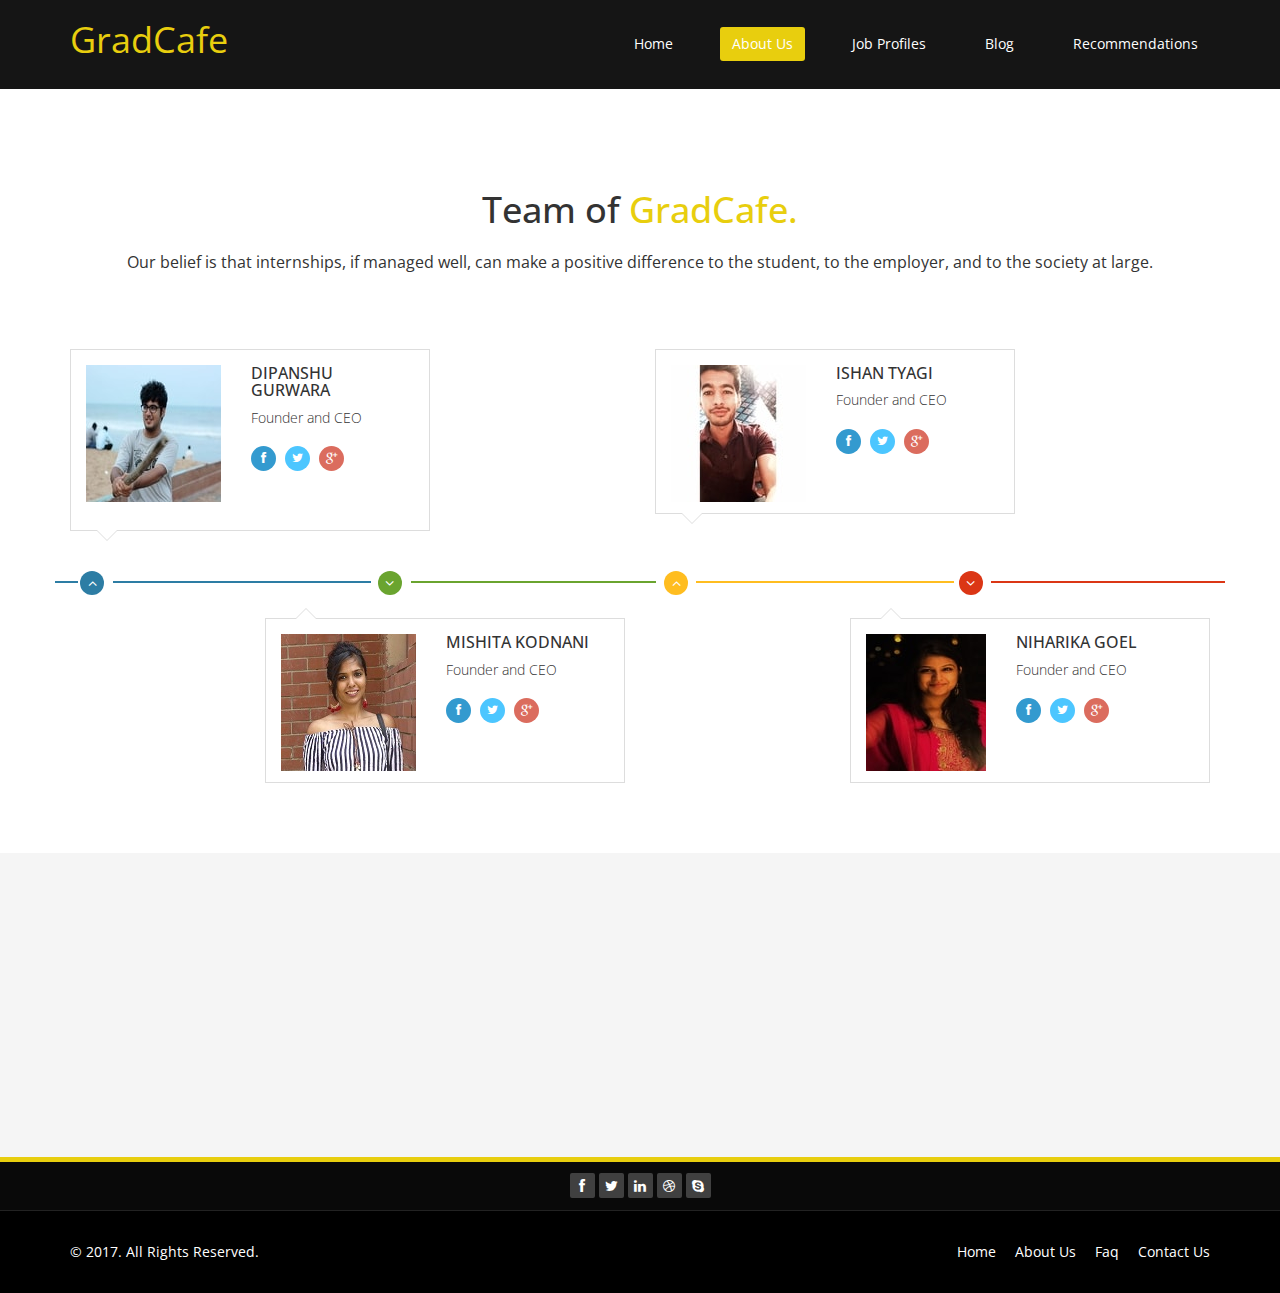
<file: about-us.html>
<!DOCTYPE html>
<html lang="en">
  <head>
    <meta charset="utf-8">
    <meta http-equiv="X-UA-Compatible" content="IE=edge">
    <meta name="viewport" content="width=device-width, initial-scale=1">
    <title>GradCafe -India's Best Intership Portal</title>

    <!-- Bootstrap -->
    <link href="css/bootstrap.min.css" rel="stylesheet">
	  <link rel="stylesheet" href="css/font-awesome.min.css">
	  <link href="css/animate.min.css" rel="stylesheet">
    <link href="css/prettyPhoto.css" rel="stylesheet">
	  <link href="css/main.css" rel="stylesheet">
	  <link href="css/responsive.css" rel="stylesheet">


  </head>
  <body class="homepage">
	<header id="header">
        <nav class="navbar navbar-fixed-top">
            <div class="container">
                <div class="navbar-header">
                    <button type="button" class="navbar-toggle" data-toggle="collapse" data-target=".navbar-collapse">
                        <span class="sr-only">Toggle navigation</span>
                    </button>
                    <a class="navbar-brand" href="index.html">GradCafe</a>
                </div>

                <div class="collapse navbar-collapse navbar-right">
                    <ul class="nav navbar-nav">
                        <li><a href="index.html">Home</a></li>
                        <li class="active"><a href="about-us.html">About Us</a></li>
                        <li><a href="portfolio.php">Job Profiles</a></li>
                        <li><a href="blog.html">Blog</a></li>
                        <li><a href="recommendations.html">Recommendations</a></li>
                    </ul>
                </div>
            </div><!--/.container-->
        </nav><!--/nav-->

    </header><!--/header-->

	<section id="about-us">
        <div class="container">
			<div class="skill-wrap clearfix">

				<div class="row">


				</div>
            </div>

			<!-- our-team -->
			<div class="team">
				<div class="center wow fadeInDown">
					<h2>Team of <span>GradCafe.</span></h2>
					<p class="lead">Our belief is that internships, if managed well, can make a positive difference to the student, to the employer, and to the society at large. </p>
				</div>

				<div class="row clearfix">
					<div class="col-md-4 col-sm-6">
						<div class="single-profile-top wow fadeInDown" data-wow-duration="1000ms" data-wow-delay="300ms">
							<div class="media">
								<div class="pull-left">
									<a href="#"><img class="media-object" src="images/person1.jpg" alt=""></a>
								</div>
								<div class="media-body">
									<h4>Dipanshu Gurwara</h4>
									<h5>Founder and CEO</h5>
									<ul class="tag clearfix">
										</ul>

									<ul class="social_icons">
										<li><a href="https://www.facebook.com/search/top/?q=dipanshu%20gurwara"><i class="fa fa-facebook"></i></a></li>
										<li><a href="#"><i class="fa fa-twitter"></i></a></li>
										<li><a href="#"><i class="fa fa-google-plus"></i></a></li>
									</ul>
								</div>
							</div><!--/.media -->
							<p><font color="white">Hello This is Dipanshu</font></p>
						</div>
					</div><!--/.col-lg-4 -->


					<div class="col-md-4 col-sm-6 col-md-offset-2">
						<div class="single-profile-top wow fadeInDown" data-wow-duration="1000ms" data-wow-delay="300ms">
							<div class="media">
								<div class="pull-left">
									<a href="#"><img class="media-object" src="images/person2.jpg" alt=""></a>
								</div>
								<div class="media-body">
									<h4>Ishan Tyagi</h4>
									<h5>Founder and CEO</h5>
									<ul class="tag clearfix">
											</ul>
									<ul class="social_icons">
										<li><a href="https://www.facebook.com/profile.php?id=100000639849201"><i class="fa fa-facebook"></i></a></li>
										<li><a href="#"><i class="fa fa-twitter"></i></a></li>
										<li><a href="#"><i class="fa fa-google-plus"></i></a></li>
									</ul>
								</div>
							</div><!--/.media -->
							<p> <font color="white">Hello This is Ishan</font>
							</p>
						</div>
					</div><!--/.col-lg-4 -->
				</div> <!--/.row -->
				<div class="row team-bar">
					<div class="first-one-arrow hidden-xs">
						<hr>
					</div>
					<div class="first-arrow hidden-xs">
						<hr> <i class="fa fa-angle-up"></i>
					</div>
					<div class="second-arrow hidden-xs">
						<hr> <i class="fa fa-angle-down"></i>
					</div>
					<div class="third-arrow hidden-xs">
						<hr> <i class="fa fa-angle-up"></i>
					</div>
					<div class="fourth-arrow hidden-xs">
						<hr> <i class="fa fa-angle-down"></i>
					</div>
				</div> <!--skill_border-->

				<div class="row clearfix">
					<div class="col-md-4 col-sm-6 col-md-offset-2">
						<div class="single-profile-bottom wow fadeInUp" data-wow-duration="1000ms" data-wow-delay="600ms">
							<div class="media">
								<div class="pull-left">
									<a href="#"><img class="media-object" src="images/person3.jpg" alt=""></a>
								</div>

								<div class="media-body">
									<h4>Mishita Kodnani</h4>
									<h5>Founder and CEO</h5>
									<ul class="tag clearfix">

									</ul>
									<ul class="social_icons">
										<li><a href="https://www.facebook.com/mishitak"><i class="fa fa-facebook"></i></a></li>
										<li><a href="#"><i class="fa fa-twitter"></i></a></li>
										<li><a href="#"><i class="fa fa-google-plus"></i></a></li>
									</ul>
								</div>
							</div><!--/.media -->
							<p><font color="white">Hello This is Mishita</font></p>
						</div>
					</div>
					<div class="col-md-4 col-sm-6 col-md-offset-2">
						<div class="single-profile-bottom wow fadeInUp" data-wow-duration="1000ms" data-wow-delay="600ms">
							<div class="media">
								<div class="pull-left">
									<a href="#"><img class="media-object" src="images/person4.jpg" alt=""></a>
								</div>
								<div class="media-body">
									<h4>Niharika Goel</h4>
									<h5>Founder and CEO</h5>
									<ul class="tag clearfix">

									</ul>
									<ul class="social_icons">
										<li><a href="https://www.facebook.com/niharika.goel.756"><i class="fa fa-facebook"></i></a></li>
										<li><a href="#"><i class="fa fa-twitter"></i></a></li>
										<li><a href="#"><i class="fa fa-google-plus"></i></a></li>
									</ul>
								</div>
							</div><!--/.media -->
							<p><font color="white">Hello This is Niharika</font></p>
						</div>
					</div>
				</div>	<!--/.row-->
			</div><!--section-->
		</div><!--/.container-->
    </section><!--/about-us-->

    <section id="bottom">
        <div class="container wow fadeInDown" data-wow-duration="1000ms" data-wow-delay="600ms">
            <div class="row">
                <div class="col-md-3 col-sm-6">
                    <div class="widget">
                        <h3>Company</h3>
                        <ul>
                            <li><a href="about-us.html">About us</a></li>
                            <li><a href="about-us.html">Meet the team</a></li>
                            <li><a href="#">Copyright</a></li>
                        </ul>
                    </div>
                </div><!--/.col-md-3-->

                <div class="col-md-3 col-sm-6">
                    <div class="widget">
                        <h3>Support</h3>
                        <ul>
                            <li><a href="blog.html">Blog</a></li>
                            <li><a href="about-us.html">Contact us</a></li>
                        </ul>
                    </div>
                </div><!--/.col-md-3-->

                <div class="col-md-3 col-sm-6">
                    <div class="widget">
                        <h3>Profile</h3>
                        <ul>
                            <li><a href="portfolio.html">Digital Marketing</a></li>
                            <li><a href="portfolio.html">Mass Media</a></li>
                            <li><a href="portfolio.html">IT</a></li>


                        </ul>
                    </div>
                </div><!--/.col-md-3-->

                <div class="col-md-3 col-sm-6">
                    <div class="widget">
                        <h3>Our Clients</h3>
                        <ul>
                            <li><a href="www.google.com">Google</a></li>
                            <li><a href="www.microsoft.com">Microsoft</a></li>
                            <li><a href="www.apple.com">Apple</a></li>
                            <li><a href="www.ibm.com">IBM</a></li>
                        </ul>
                    </div>
                </div><!--/.col-md-3-->
            </div>
        </div>
    </section><!--/#bottom-->

	<div class="top-bar">
		<div class="container">
			<div class="row">
			    <div class="col-lg-12">
				   <div class="social">
						<ul class="social-share">
							<li><a href="#"><i class="fa fa-facebook"></i></a></li>
							<li><a href="#"><i class="fa fa-twitter"></i></a></li>
							<li><a href="#"><i class="fa fa-linkedin"></i></a></li>
							<li><a href="#"><i class="fa fa-dribbble"></i></a></li>
							<li><a href="#"><i class="fa fa-skype"></i></a></li>
						</ul>
				   </div>
                </div>
			</div>
		</div><!--/.container-->
	</div><!--/.top-bar-->

	<footer id="footer" class="midnight-blue">
        <div class="container">
            <div class="row">
                <div class="col-sm-6">
                    &copy; 2017<a target="_blank" href="http://bootstraptaste.com/" title=""></a>. All Rights Reserved.
                </div>
                
                <div class="col-sm-6">
                    <ul class="pull-right">
                        <li><a href="#">Home</a></li>
                        <li><a href="#">About Us</a></li>
                        <li><a href="#">Faq</a></li>
                        <li><a href="#">Contact Us</a></li>
                    </ul>
                </div>
            </div>
        </div>
    </footer><!--/#footer-->

    <!-- jQuery (necessary for Bootstrap's JavaScript plugins) -->
    <script src="js/jquery.js"></script>
    <script src="js/bootstrap.min.js"></script>
    <script src="js/jquery.prettyPhoto.js"></script>
    <script src="js/jquery.isotope.min.js"></script>
    <script src="js/wow.min.js"></script>
	<script src="js/main.js"></script>
  </body>
</html>
</file>
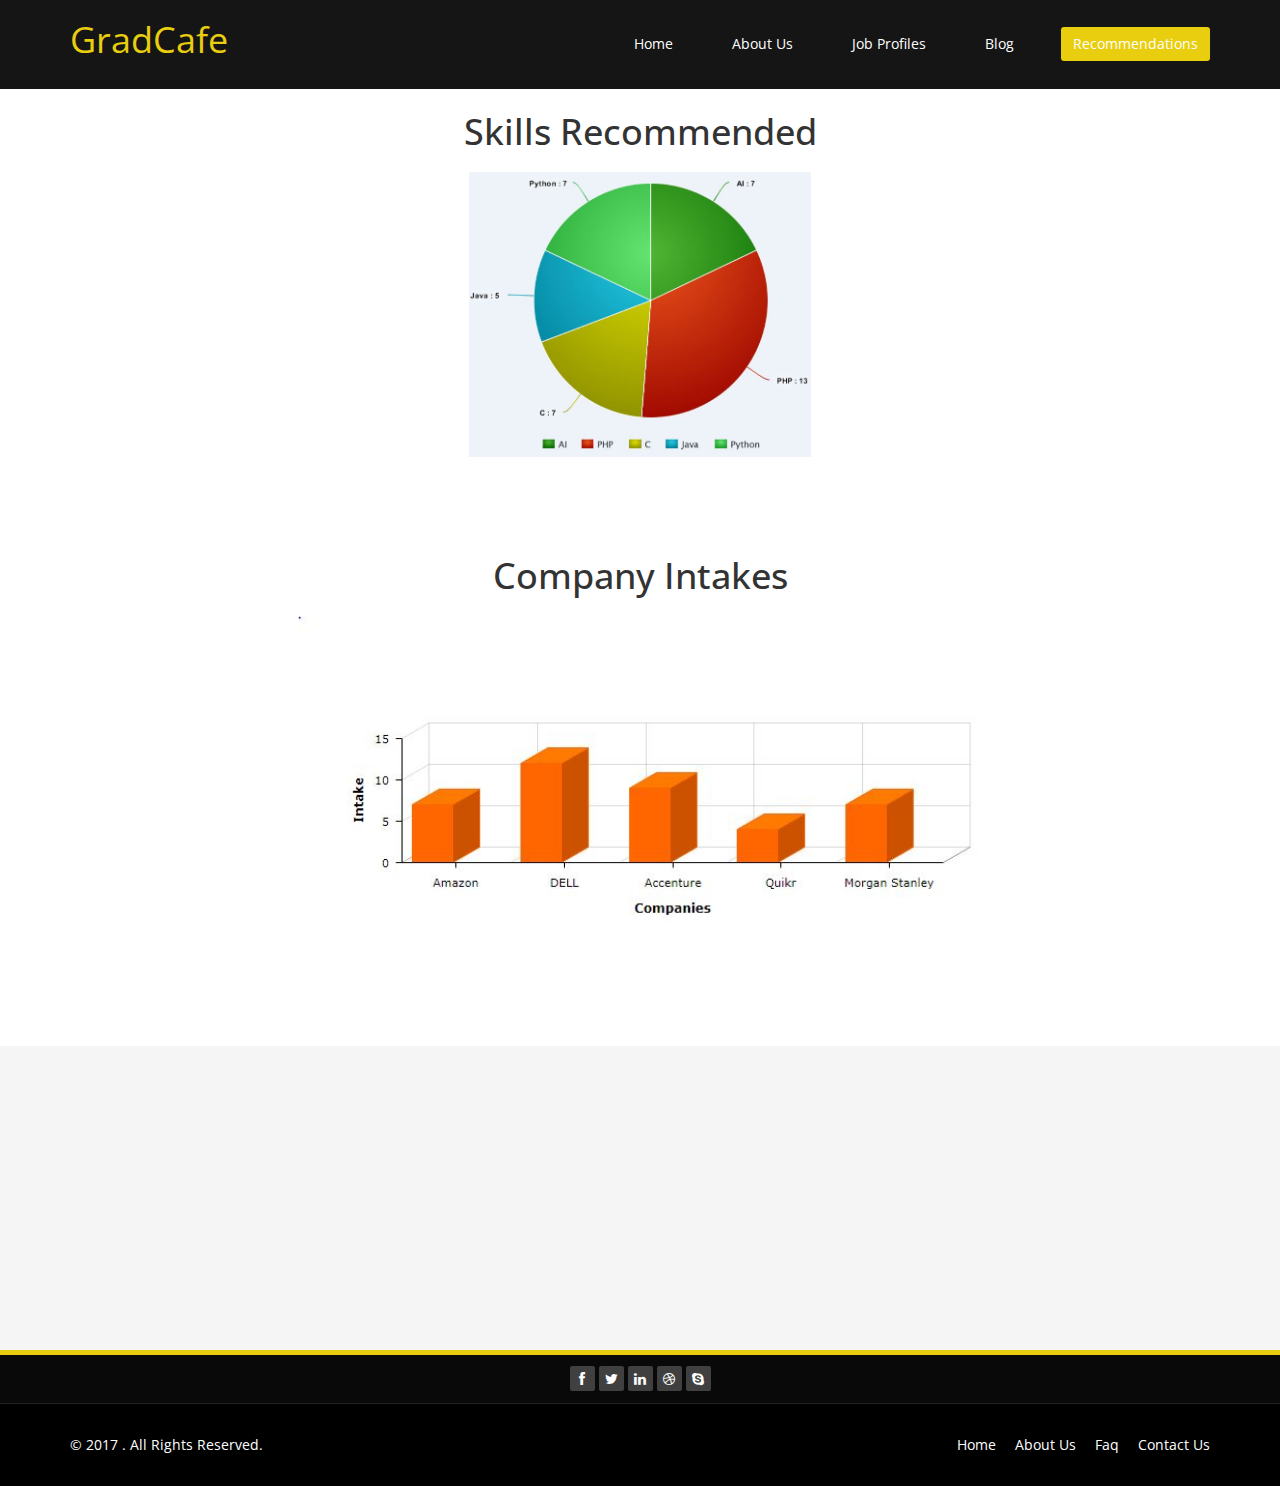
<file: recommendations.html>
<!DOCTYPE html>
<html lang="en">
  <head>
    <meta charset="utf-8">
    <meta http-equiv="X-UA-Compatible" content="IE=edge">
    <meta name="viewport" content="width=device-width, initial-scale=1">
    <title>GradCafe -India's Best Intership Portal</title>

    <!-- Bootstrap -->
    <link href="css/bootstrap.min.css" rel="stylesheet">
	  <link rel="stylesheet" href="css/font-awesome.min.css">
	  <link href="css/animate.min.css" rel="stylesheet">
    <link href="css/prettyPhoto.css" rel="stylesheet">
	  <link href="css/main.css" rel="stylesheet">
	  <link href="css/responsive.css" rel="stylesheet">


  </head>
  <body class="homepage">
	<header id="header">
        <nav class="navbar navbar-fixed-top">
            <div class="container">
                <div class="navbar-header">
                    <button type="button" class="navbar-toggle" data-toggle="collapse" data-target=".navbar-collapse">
                        <span class="sr-only">Toggle navigation</span>
                    </button>
                    <a class="navbar-brand" href="index.html">GradCafe</a>
                </div>

                <div class="collapse navbar-collapse navbar-right">
                    <ul class="nav navbar-nav">
                        <li><a href="index.html">Home</a></li>
                        <li><a href="about-us.html">About Us</a></li>
                        <li><a href="portfolio.php">Job Profiles</a></li>
                        <li><a href="blog.html">Blog</a></li>
                        <li class="active"><a href="recommendations.html">Recommendations</a></li>
                    </ul>
                </div>
            </div><!--/.container-->
        </nav><!--/nav-->

    </header><!--/header-->

	<div class="map">
    </div>

	<section id="contact-page">
        <div class="container">
            <div class="center">
               <br>
                <h2>Skills Recommended</h2>
                <p class="lead"></p>


                 <center> <img align="middle" src="images/Recommendation/chart.jpg" width="30%"  /></center>




            </div><!--/.row-->
            <br><br>
            <div class="center">


            <h2>Company Intakes</h2>
                <p class="lead"></p>

                 <center> <img align="middle" src="images/Recommendation/chart1.jpg" width="60%"  /></center>




            </div><!--/.row-->
        </div><!--/.container-->
    </section><!--/#contact-page-->

    <section id="bottom">
        <div class="container wow fadeInDown" data-wow-duration="1000ms" data-wow-delay="600ms">
            <div class="row">
                <div class="col-md-3 col-sm-6">
                    <div class="widget">
                        <h3>Company</h3>
                        <ul>
                            <li><a href="about-us.html">About us</a></li>
                            <li><a href="about-us.html">Meet the team</a></li>
                            <li><a href="#">Copyright</a></li>
                        </ul>
                    </div>
                </div><!--/.col-md-3-->

                <div class="col-md-3 col-sm-6">
                    <div class="widget">
                        <h3>Support</h3>
                        <ul>
                            <li><a href="blog.html">Blog</a></li>
                            <li><a href="about-us.html">Contact us</a></li>
                        </ul>
                    </div>
                </div><!--/.col-md-3-->

                <div class="col-md-3 col-sm-6">
                    <div class="widget">
                        <h3>Profile</h3>
                        <ul>
                            <li><a href="portfolio.html">Digital Marketing</a></li>
                            <li><a href="portfolio.html">Mass Media</a></li>
                            <li><a href="portfolio.html">IT</a></li>


                        </ul>
                    </div>
                </div><!--/.col-md-3-->

                <div class="col-md-3 col-sm-6">
                    <div class="widget">
                        <h3>Our Clients</h3>
                        <ul>
                            <li><a href="www.google.com">Google</a></li>
                            <li><a href="www.microsoft.com">Microsoft</a></li>
                            <li><a href="www.apple.com">Apple</a></li>
                            <li><a href="www.ibm.com">IBM</a></li>
                        </ul>
                    </div>
                </div><!--/.col-md-3-->
            </div>
        </div>
    </section><!--/#bottom-->

	<div class="top-bar">
		<div class="container">
			<div class="row">
			    <div class="col-lg-12">
				   <div class="social">
						<ul class="social-share">
							<li><a href="#"><i class="fa fa-facebook"></i></a></li>
							<li><a href="#"><i class="fa fa-twitter"></i></a></li>
							<li><a href="#"><i class="fa fa-linkedin"></i></a></li>
							<li><a href="#"><i class="fa fa-dribbble"></i></a></li>
							<li><a href="#"><i class="fa fa-skype"></i></a></li>
						</ul>
				   </div>
                </div>
			</div>
		</div><!--/.container-->
	</div><!--/.top-bar-->

	<footer id="footer" class="midnight-blue">
        <div class="container">
            <div class="row">
                <div class="col-sm-6">&copy; 2017 </a>. All Rights Reserved.
                </div>
                
                <div class="col-sm-6">
                    <ul class="pull-right">
                        <li><a href="#">Home</a></li>
                        <li><a href="#">About Us</a></li>
                        <li><a href="#">Faq</a></li>
                        <li><a href="#">Contact Us</a></li>
                    </ul>
                </div>
            </div>
        </div>
    </footer><!--/#footer-->

    <!-- jQuery (necessary for Bootstrap's JavaScript plugins) -->
    <script src="js/jquery.js"></script>
    <script src="js/bootstrap.min.js"></script>
    <script src="js/jquery.prettyPhoto.js"></script>
    <script src="js/jquery.isotope.min.js"></script>
    <script src="js/wow.min.js"></script>
	  <script src="js/main.js"></script>
  </body>
</html>
</file>
<file: css/prettyPhoto.css>
div.pp_default .pp_top,div.pp_default .pp_top .pp_middle,div.pp_default .pp_top .pp_left,div.pp_default .pp_top .pp_right,div.pp_default .pp_bottom,div.pp_default .pp_bottom .pp_left,div.pp_default .pp_bottom .pp_middle,div.pp_default .pp_bottom .pp_right{height:13px}
div.pp_default .pp_top .pp_left{background:url(../images/prettyPhoto/default/sprite.png) -78px -93px no-repeat}
div.pp_default .pp_top .pp_middle{background:url(../images/prettyPhoto/default/sprite_x.png) top left repeat-x}
div.pp_default .pp_top .pp_right{background:url(../images/prettyPhoto/default/sprite.png) -112px -93px no-repeat}
div.pp_default .pp_content .ppt{color:#f8f8f8}
div.pp_default .pp_content_container .pp_left{background:url(../images/prettyPhoto/default/sprite_y.png) -7px 0 repeat-y;padding-left:13px}
div.pp_default .pp_content_container .pp_right{background:url(../images/prettyPhoto/default/sprite_y.png) top right repeat-y;padding-right:13px}
div.pp_default .pp_next:hover{background:url(../images/prettyPhoto/default/sprite_next.png) center right no-repeat;cursor:pointer}
div.pp_default .pp_previous:hover{background:url(../images/prettyPhoto/default/sprite_prev.png) center left no-repeat;cursor:pointer}
div.pp_default .pp_expand{background:url(../images/prettyPhoto/default/sprite.png) 0 -29px no-repeat;cursor:pointer;width:28px;height:28px}
div.pp_default .pp_expand:hover{background:url(../images/prettyPhoto/default/sprite.png) 0 -56px no-repeat;cursor:pointer}
div.pp_default .pp_contract{background:url(../images/prettyPhoto/default/sprite.png) 0 -84px no-repeat;cursor:pointer;width:28px;height:28px}
div.pp_default .pp_contract:hover{background:url(../images/prettyPhoto/default/sprite.png) 0 -113px no-repeat;cursor:pointer}
div.pp_default .pp_close{width:30px;height:30px;background:url(../images/prettyPhoto/default/sprite.png) 2px 1px no-repeat;cursor:pointer}
div.pp_default .pp_gallery ul li a{background:url(../images/prettyPhoto/default/default_thumb.png) center center #f8f8f8;border:1px solid #aaa}
div.pp_default .pp_social{margin-top:7px}
div.pp_default .pp_gallery a.pp_arrow_previous,div.pp_default .pp_gallery a.pp_arrow_next{position:static;left:auto}
div.pp_default .pp_nav .pp_play,div.pp_default .pp_nav .pp_pause{background:url(../images/prettyPhoto/default/sprite.png) -51px 1px no-repeat;height:30px;width:30px}
div.pp_default .pp_nav .pp_pause{background-position:-51px -29px}
div.pp_default a.pp_arrow_previous,div.pp_default a.pp_arrow_next{background:url(../images/prettyPhoto/default/sprite.png) -31px -3px no-repeat;height:20px;width:20px;margin:4px 0 0}
div.pp_default a.pp_arrow_next{left:52px;background-position:-82px -3px}
div.pp_default .pp_content_container .pp_details{margin-top:5px}
div.pp_default .pp_nav{clear:none;height:30px;width:110px;position:relative}
div.pp_default .pp_nav .currentTextHolder{font-family:Georgia;font-style:italic;color:#999;font-size:11px;left:75px;line-height:25px;position:absolute;top:2px;margin:0;padding:0 0 0 10px}
div.pp_default .pp_close:hover,div.pp_default .pp_nav .pp_play:hover,div.pp_default .pp_nav .pp_pause:hover,div.pp_default .pp_arrow_next:hover,div.pp_default .pp_arrow_previous:hover{opacity:0.7}
div.pp_default .pp_description{font-size:11px;font-weight:700;line-height:14px;margin:5px 50px 5px 0}
div.pp_default .pp_bottom .pp_left{background:url(../images/prettyPhoto/default/sprite.png) -78px -127px no-repeat}
div.pp_default .pp_bottom .pp_middle{background:url(../images/prettyPhoto/default/sprite_x.png) bottom left repeat-x}
div.pp_default .pp_bottom .pp_right{background:url(../images/prettyPhoto/default/sprite.png) -112px -127px no-repeat}
div.pp_default .pp_loaderIcon{background:url(../images/prettyPhoto/default/loader.gif) center center no-repeat}
div.light_rounded .pp_top .pp_left{background:url(../images/prettyPhoto/light_rounded/sprite.png) -88px -53px no-repeat}
div.light_rounded .pp_top .pp_right{background:url(../images/prettyPhoto/light_rounded/sprite.png) -110px -53px no-repeat}
div.light_rounded .pp_next:hover{background:url(../images/prettyPhoto/light_rounded/btnNext.png) center right no-repeat;cursor:pointer}
div.light_rounded .pp_previous:hover{background:url(../images/prettyPhoto/light_rounded/btnPrevious.png) center left no-repeat;cursor:pointer}
div.light_rounded .pp_expand{background:url(../images/prettyPhoto/light_rounded/sprite.png) -31px -26px no-repeat;cursor:pointer}
div.light_rounded .pp_expand:hover{background:url(../images/prettyPhoto/light_rounded/sprite.png) -31px -47px no-repeat;cursor:pointer}
div.light_rounded .pp_contract{background:url(../images/prettyPhoto/light_rounded/sprite.png) 0 -26px no-repeat;cursor:pointer}
div.light_rounded .pp_contract:hover{background:url(../images/prettyPhoto/light_rounded/sprite.png) 0 -47px no-repeat;cursor:pointer}
div.light_rounded .pp_close{width:75px;height:22px;background:url(../images/prettyPhoto/light_rounded/sprite.png) -1px -1px no-repeat;cursor:pointer}
div.light_rounded .pp_nav .pp_play{background:url(../images/prettyPhoto/light_rounded/sprite.png) -1px -100px no-repeat;height:15px;width:14px}
div.light_rounded .pp_nav .pp_pause{background:url(../images/prettyPhoto/light_rounded/sprite.png) -24px -100px no-repeat;height:15px;width:14px}
div.light_rounded .pp_arrow_previous{background:url(../images/prettyPhoto/light_rounded/sprite.png) 0 -71px no-repeat}
div.light_rounded .pp_arrow_next{background:url(../images/prettyPhoto/light_rounded/sprite.png) -22px -71px no-repeat}
div.light_rounded .pp_bottom .pp_left{background:url(../images/prettyPhoto/light_rounded/sprite.png) -88px -80px no-repeat}
div.light_rounded .pp_bottom .pp_right{background:url(../images/prettyPhoto/light_rounded/sprite.png) -110px -80px no-repeat}
div.dark_rounded .pp_top .pp_left{background:url(../images/prettyPhoto/dark_rounded/sprite.png) -88px -53px no-repeat}
div.dark_rounded .pp_top .pp_right{background:url(../images/prettyPhoto/dark_rounded/sprite.png) -110px -53px no-repeat}
div.dark_rounded .pp_content_container .pp_left{background:url(../images/prettyPhoto/dark_rounded/contentPattern.png) top left repeat-y}
div.dark_rounded .pp_content_container .pp_right{background:url(../images/prettyPhoto/dark_rounded/contentPattern.png) top right repeat-y}
div.dark_rounded .pp_next:hover{background:url(../images/prettyPhoto/dark_rounded/btnNext.png) center right no-repeat;cursor:pointer}
div.dark_rounded .pp_previous:hover{background:url(../images/prettyPhoto/dark_rounded/btnPrevious.png) center left no-repeat;cursor:pointer}
div.dark_rounded .pp_expand{background:url(../images/prettyPhoto/dark_rounded/sprite.png) -31px -26px no-repeat;cursor:pointer}
div.dark_rounded .pp_expand:hover{background:url(../images/prettyPhoto/dark_rounded/sprite.png) -31px -47px no-repeat;cursor:pointer}
div.dark_rounded .pp_contract{background:url(../images/prettyPhoto/dark_rounded/sprite.png) 0 -26px no-repeat;cursor:pointer}
div.dark_rounded .pp_contract:hover{background:url(../images/prettyPhoto/dark_rounded/sprite.png) 0 -47px no-repeat;cursor:pointer}
div.dark_rounded .pp_close{width:75px;height:22px;background:url(../images/prettyPhoto/dark_rounded/sprite.png) -1px -1px no-repeat;cursor:pointer}
div.dark_rounded .pp_description{margin-right:85px;color:#fff}
div.dark_rounded .pp_nav .pp_play{background:url(../images/prettyPhoto/dark_rounded/sprite.png) -1px -100px no-repeat;height:15px;width:14px}
div.dark_rounded .pp_nav .pp_pause{background:url(../images/prettyPhoto/dark_rounded/sprite.png) -24px -100px no-repeat;height:15px;width:14px}
div.dark_rounded .pp_arrow_previous{background:url(../images/prettyPhoto/dark_rounded/sprite.png) 0 -71px no-repeat}
div.dark_rounded .pp_arrow_next{background:url(../images/prettyPhoto/dark_rounded/sprite.png) -22px -71px no-repeat}
div.dark_rounded .pp_bottom .pp_left{background:url(../images/prettyPhoto/dark_rounded/sprite.png) -88px -80px no-repeat}
div.dark_rounded .pp_bottom .pp_right{background:url(../images/prettyPhoto/dark_rounded/sprite.png) -110px -80px no-repeat}
div.dark_rounded .pp_loaderIcon{background:url(../images/prettyPhoto/dark_rounded/loader.gif) center center no-repeat}
div.dark_square .pp_left,div.dark_square .pp_middle,div.dark_square .pp_right,div.dark_square .pp_content{background:#000}
div.dark_square .pp_description{color:#fff;margin:0 85px 0 0}
div.dark_square .pp_loaderIcon{background:url(../images/prettyPhoto/dark_square/loader.gif) center center no-repeat}
div.dark_square .pp_expand{background:url(../images/prettyPhoto/dark_square/sprite.png) -31px -26px no-repeat;cursor:pointer}
div.dark_square .pp_expand:hover{background:url(../images/prettyPhoto/dark_square/sprite.png) -31px -47px no-repeat;cursor:pointer}
div.dark_square .pp_contract{background:url(../images/prettyPhoto/dark_square/sprite.png) 0 -26px no-repeat;cursor:pointer}
div.dark_square .pp_contract:hover{background:url(../images/prettyPhoto/dark_square/sprite.png) 0 -47px no-repeat;cursor:pointer}
div.dark_square .pp_close{width:75px;height:22px;background:url(../images/prettyPhoto/dark_square/sprite.png) -1px -1px no-repeat;cursor:pointer}
div.dark_square .pp_nav{clear:none}
div.dark_square .pp_nav .pp_play{background:url(../images/prettyPhoto/dark_square/sprite.png) -1px -100px no-repeat;height:15px;width:14px}
div.dark_square .pp_nav .pp_pause{background:url(../images/prettyPhoto/dark_square/sprite.png) -24px -100px no-repeat;height:15px;width:14px}
div.dark_square .pp_arrow_previous{background:url(../images/prettyPhoto/dark_square/sprite.png) 0 -71px no-repeat}
div.dark_square .pp_arrow_next{background:url(../images/prettyPhoto/dark_square/sprite.png) -22px -71px no-repeat}
div.dark_square .pp_next:hover{background:url(../images/prettyPhoto/dark_square/btnNext.png) center right no-repeat;cursor:pointer}
div.dark_square .pp_previous:hover{background:url(../images/prettyPhoto/dark_square/btnPrevious.png) center left no-repeat;cursor:pointer}
div.light_square .pp_expand{background:url(../images/prettyPhoto/light_square/sprite.png) -31px -26px no-repeat;cursor:pointer}
div.light_square .pp_expand:hover{background:url(../images/prettyPhoto/light_square/sprite.png) -31px -47px no-repeat;cursor:pointer}
div.light_square .pp_contract{background:url(../images/prettyPhoto/light_square/sprite.png) 0 -26px no-repeat;cursor:pointer}
div.light_square .pp_contract:hover{background:url(../images/prettyPhoto/light_square/sprite.png) 0 -47px no-repeat;cursor:pointer}
div.light_square .pp_close{width:75px;height:22px;background:url(../images/prettyPhoto/light_square/sprite.png) -1px -1px no-repeat;cursor:pointer}
div.light_square .pp_nav .pp_play{background:url(../images/prettyPhoto/light_square/sprite.png) -1px -100px no-repeat;height:15px;width:14px}
div.light_square .pp_nav .pp_pause{background:url(../images/prettyPhoto/light_square/sprite.png) -24px -100px no-repeat;height:15px;width:14px}
div.light_square .pp_arrow_previous{background:url(../images/prettyPhoto/light_square/sprite.png) 0 -71px no-repeat}
div.light_square .pp_arrow_next{background:url(../images/prettyPhoto/light_square/sprite.png) -22px -71px no-repeat}
div.light_square .pp_next:hover{background:url(../images/prettyPhoto/light_square/btnNext.png) center right no-repeat;cursor:pointer}
div.light_square .pp_previous:hover{background:url(../images/prettyPhoto/light_square/btnPrevious.png) center left no-repeat;cursor:pointer}
div.facebook .pp_top .pp_left{background:url(../images/prettyPhoto/facebook/sprite.png) -88px -53px no-repeat}
div.facebook .pp_top .pp_middle{background:url(../images/prettyPhoto/facebook/contentPatternTop.png) top left repeat-x}
div.facebook .pp_top .pp_right{background:url(../images/prettyPhoto/facebook/sprite.png) -110px -53px no-repeat}
div.facebook .pp_content_container .pp_left{background:url(../images/prettyPhoto/facebook/contentPatternLeft.png) top left repeat-y}
div.facebook .pp_content_container .pp_right{background:url(../images/prettyPhoto/facebook/contentPatternRight.png) top right repeat-y}
div.facebook .pp_expand{background:url(../images/prettyPhoto/facebook/sprite.png) -31px -26px no-repeat;cursor:pointer}
div.facebook .pp_expand:hover{background:url(../images/prettyPhoto/facebook/sprite.png) -31px -47px no-repeat;cursor:pointer}
div.facebook .pp_contract{background:url(../images/prettyPhoto/facebook/sprite.png) 0 -26px no-repeat;cursor:pointer}
div.facebook .pp_contract:hover{background:url(../images/prettyPhoto/facebook/sprite.png) 0 -47px no-repeat;cursor:pointer}
div.facebook .pp_close{width:22px;height:22px;background:url(../images/prettyPhoto/facebook/sprite.png) -1px -1px no-repeat;cursor:pointer}
div.facebook .pp_description{margin:0 37px 0 0}
div.facebook .pp_loaderIcon{background:url(../images/prettyPhoto/facebook/loader.gif) center center no-repeat}
div.facebook .pp_arrow_previous{background:url(../images/prettyPhoto/facebook/sprite.png) 0 -71px no-repeat;height:22px;margin-top:0;width:22px}
div.facebook .pp_arrow_previous.disabled{background-position:0 -96px;cursor:default}
div.facebook .pp_arrow_next{background:url(../images/prettyPhoto/facebook/sprite.png) -32px -71px no-repeat;height:22px;margin-top:0;width:22px}
div.facebook .pp_arrow_next.disabled{background-position:-32px -96px;cursor:default}
div.facebook .pp_nav{margin-top:0}
div.facebook .pp_nav p{font-size:15px;padding:0 3px 0 4px}
div.facebook .pp_nav .pp_play{background:url(../images/prettyPhoto/facebook/sprite.png) -1px -123px no-repeat;height:22px;width:22px}
div.facebook .pp_nav .pp_pause{background:url(../images/prettyPhoto/facebook/sprite.png) -32px -123px no-repeat;height:22px;width:22px}
div.facebook .pp_next:hover{background:url(../images/prettyPhoto/facebook/btnNext.png) center right no-repeat;cursor:pointer}
div.facebook .pp_previous:hover{background:url(../images/prettyPhoto/facebook/btnPrevious.png) center left no-repeat;cursor:pointer}
div.facebook .pp_bottom .pp_left{background:url(../images/prettyPhoto/facebook/sprite.png) -88px -80px no-repeat}
div.facebook .pp_bottom .pp_middle{background:url(../images/prettyPhoto/facebook/contentPatternBottom.png) top left repeat-x}
div.facebook .pp_bottom .pp_right{background:url(../images/prettyPhoto/facebook/sprite.png) -110px -80px no-repeat}
div.pp_pic_holder a:focus{outline:none}
div.pp_overlay{background:#000;display:none;left:0;position:absolute;top:0;width:100%;z-index:9500}
div.pp_pic_holder{display:none;position:absolute;width:100px;z-index:10000}
.pp_content{height:40px;min-width:40px}
* html .pp_content{width:40px}
.pp_content_container{position:relative;text-align:left;width:100%}
.pp_content_container .pp_left{padding-left:20px}
.pp_content_container .pp_right{padding-right:20px}
.pp_content_container .pp_details{float:left;margin:10px 0 2px}
.pp_description{display:none;margin:0}
.pp_social{float:left;margin:0}
.pp_social .facebook{float:left;margin-left:5px;width:55px;overflow:hidden}
.pp_social .twitter{float:left}
.pp_nav{clear:right;float:left;margin:3px 10px 0 0}
.pp_nav p{float:left;white-space:nowrap;margin:2px 4px}
.pp_nav .pp_play,.pp_nav .pp_pause{float:left;margin-right:4px;text-indent:-10000px}
a.pp_arrow_previous,a.pp_arrow_next{display:block;float:left;height:15px;margin-top:3px;overflow:hidden;text-indent:-10000px;width:14px}
.pp_hoverContainer{position:absolute;top:0;width:100%;z-index:2000}
.pp_gallery{display:none;left:50%;margin-top:-50px;position:absolute;z-index:10000}
.pp_gallery div{float:left;overflow:hidden;position:relative}
.pp_gallery ul{float:left;height:35px;position:relative;white-space:nowrap;margin:0 0 0 5px;padding:0}
.pp_gallery ul a{border:1px rgba(0,0,0,0.5) solid;display:block;float:left;height:33px;overflow:hidden}
.pp_gallery ul a img{border:0}
.pp_gallery li{display:block;float:left;margin:0 5px 0 0;padding:0}
.pp_gallery li.default a{background:url(../images/prettyPhoto/facebook/default_thumbnail.gif) 0 0 no-repeat;display:block;height:33px;width:50px}
.pp_gallery .pp_arrow_previous,.pp_gallery .pp_arrow_next{margin-top:7px!important}
a.pp_next{background:url(../images/prettyPhoto/light_rounded/btnNext.png) 10000px 10000px no-repeat;display:block;float:right;height:100%;text-indent:-10000px;width:49%}
a.pp_previous{background:url(../images/prettyPhoto/light_rounded/btnNext.png) 10000px 10000px no-repeat;display:block;float:left;height:100%;text-indent:-10000px;width:49%}
a.pp_expand,a.pp_contract{cursor:pointer;display:none;height:20px;position:absolute;right:30px;text-indent:-10000px;top:10px;width:20px;z-index:20000}
a.pp_close{position:absolute;right:0;top:0;display:block;line-height:22px;text-indent:-10000px}
.pp_loaderIcon{display:block;height:24px;left:50%;position:absolute;top:50%;width:24px;margin:-12px 0 0 -12px}
#pp_full_res{line-height:1!important}
#pp_full_res .pp_inline{text-align:left}
#pp_full_res .pp_inline p{margin:0 0 15px}
div.ppt{color:#fff;display:none;font-size:17px;z-index:9999;margin:0 0 5px 15px}
div.pp_default .pp_content,div.light_rounded .pp_content{background-color:#fff}
div.pp_default #pp_full_res .pp_inline,div.light_rounded .pp_content .ppt,div.light_rounded #pp_full_res .pp_inline,div.light_square .pp_content .ppt,div.light_square #pp_full_res .pp_inline,div.facebook .pp_content .ppt,div.facebook #pp_full_res .pp_inline{color:#000}
div.pp_default .pp_gallery ul li a:hover,div.pp_default .pp_gallery ul li.selected a,.pp_gallery ul a:hover,.pp_gallery li.selected a{border-color:#fff}
div.pp_default .pp_details,div.light_rounded .pp_details,div.dark_rounded .pp_details,div.dark_square .pp_details,div.light_square .pp_details,div.facebook .pp_details{position:relative}
div.light_rounded .pp_top .pp_middle,div.light_rounded .pp_content_container .pp_left,div.light_rounded .pp_content_container .pp_right,div.light_rounded .pp_bottom .pp_middle,div.light_square .pp_left,div.light_square .pp_middle,div.light_square .pp_right,div.light_square .pp_content,div.facebook .pp_content{background:#fff}
div.light_rounded .pp_description,div.light_square .pp_description{margin-right:85px}
div.light_rounded .pp_gallery a.pp_arrow_previous,div.light_rounded .pp_gallery a.pp_arrow_next,div.dark_rounded .pp_gallery a.pp_arrow_previous,div.dark_rounded .pp_gallery a.pp_arrow_next,div.dark_square .pp_gallery a.pp_arrow_previous,div.dark_square .pp_gallery a.pp_arrow_next,div.light_square .pp_gallery a.pp_arrow_previous,div.light_square .pp_gallery a.pp_arrow_next{margin-top:12px!important}
div.light_rounded .pp_arrow_previous.disabled,div.dark_rounded .pp_arrow_previous.disabled,div.dark_square .pp_arrow_previous.disabled,div.light_square .pp_arrow_previous.disabled{background-position:0 -87px;cursor:default}
div.light_rounded .pp_arrow_next.disabled,div.dark_rounded .pp_arrow_next.disabled,div.dark_square .pp_arrow_next.disabled,div.light_square .pp_arrow_next.disabled{background-position:-22px -87px;cursor:default}
div.light_rounded .pp_loaderIcon,div.light_square .pp_loaderIcon{background:url(../images/prettyPhoto/light_rounded/loader.gif) center center no-repeat}
div.dark_rounded .pp_top .pp_middle,div.dark_rounded .pp_content,div.dark_rounded .pp_bottom .pp_middle{background:url(../images/prettyPhoto/dark_rounded/contentPattern.png) top left repeat}
div.dark_rounded .currentTextHolder,div.dark_square .currentTextHolder{color:#c4c4c4}
div.dark_rounded #pp_full_res .pp_inline,div.dark_square #pp_full_res .pp_inline{color:#fff}
.pp_top,.pp_bottom{height:20px;position:relative}
* html .pp_top,* html .pp_bottom{padding:0 20px}
.pp_top .pp_left,.pp_bottom .pp_left{height:20px;left:0;position:absolute;width:20px}
.pp_top .pp_middle,.pp_bottom .pp_middle{height:20px;left:20px;position:absolute;right:20px}
* html .pp_top .pp_middle,* html .pp_bottom .pp_middle{left:0;position:static}
.pp_top .pp_right,.pp_bottom .pp_right{height:20px;left:auto;position:absolute;right:0;top:0;width:20px}
.pp_fade,.pp_gallery li.default a img{display:none}
</file>
<file: css/main.css>
@import url(http://fonts.googleapis.com/css?family=Open+Sans:300italic,400italic,600italic,700italic,800italic,400,600,700,300,800);


/*************************
*******Typography******
**************************/

body {
  background: #fff;
  font-family:'Open Sans', Arial, sans-serif;
  color:#333;
  line-height:1.6em;
}

h1,
h2,
h3,
h4,
h5,
h6 {
    font-weight:500;
    font-family:'Open Sans', Arial, sans-serif;
	color:#333;
}

h1{
  font-size: 36px;
  color:#fff;
}

h2{
  font-size: 20px;
}

h3{
  font-size: 16px;
  color: #787878;
  font-weight: 400;
  line-height: 24px;
}

h4{
  font-size: 16px;
}

a {
  color: #E8CE0E;
  -webkit-transition: color 300ms, background-color 300ms;
  -moz-transition: color 300ms, background-color 300ms;
  -o-transition:  color 300ms, background-color 300ms;
  transition:  color 300ms, background-color 300ms;
}

a:hover, a:focus {
  color: #d43133;
}

hr {
  border-top: 1px solid #e5e5e5;
  border-bottom: 1px solid #fff;
}


.btn-primary {
  padding: 8px 20px;
  background: #E8CE0E;
  color: #fff;
  border-radius: 4px;
  border:none;
  margin-top: 10px;
}


.btn-primary:hover,
.btn-primary:focus{
  background: #E8CE0E;
  outline: none;
  box-shadow: none;
}

.btn-transparent {
  border: 3px solid #fff;
  background: transparent;
  color: #fff;
}

.btn-transparent:hover {
  border-color: rgba(255, 255, 255, 0.5);
}

a:hover,
a:focus {
  color: #000;
  text-decoration: none;
  outline: none;
}

.dropdown-menu {
  margin-top: -1px;
  min-width: 180px;
}

.center h2{
  font-size: 36px;
  margin-top: 0;
  margin-bottom: 20px;
}

.media>.pull-left{
  margin-right: 20px;
}

.media>.pull-right{
  margin-left: 20px;
}

body > section {
  padding: 70px 0;
}

.center {
  text-align: center;
  padding-bottom: 55px;
}

.scaleIn {
  -webkit-animation-name: scaleIn;
  animation-name: scaleIn;
}

.lead{
  font-size: 16px;
  line-height: 24px;
  font-weight: 400;
}

.transparent-bg {
  background-color: transparent !important;
  margin-bottom: 0;
}

@-webkit-keyframes scaleIn {
  0% {
    opacity: 0;
    -webkit-transform: scale(0);
    transform: scale(0);
  }

  100% {
    opacity: 1;
    -webkit-transform: scale(1);
    transform: scale(1);
  }
}

@keyframes scaleIn {
  0% {
    opacity: 0;
    -webkit-transform: scale(0);
    -ms-transform: scale(0);
    transform: scale(0);
  }

  100% {
    opacity: 1;
    -webkit-transform: scale(1);
    -ms-transform: scale(1);
    transform: scale(1);
  }
}


/*************************
*******Header******
**************************/
.navbar-fixed-top .navbar-toggle .icon-bar {
  background-color: #fff;
}

.navbar>.container .navbar-brand{
  margin-left: 0;
}

.top-bar {
  padding: 10px 0;
  background: #090909;
  border-bottom: 1px solid #222;
  line-height: 28px;
}

.social{
  text-align: center;
}

.social-share{
 display: inline-block;
 list-style: none;
 padding: 0;
 margin: 0;
}

ul.social-share li {
  display: inline-block;
}

ul.social-share li a {
  display: inline-block;
  color: #fff;
  background: #404040;
  width: 25px;
  height: 25px;
  line-height: 25px;
  text-align: center;
  border-radius: 2px;
}

ul.social-share li a:hover {
  background: #E8CE0E;
  color: #fff;
}

.navbar-brand {
  padding: 0;
  margin:0;
  color:#E8CE0E;
}
.navbar-header a.navbar-brand {
  color:#E8CE0E;
}

.navbar {
  border-radius: 0;
  margin-bottom: 0;
  background: #151515;
  padding: 15px 0;
  padding-bottom: 0;
}

 .navbar-nav{
  margin-top: 12px;
 }

.navbar-nav>li{
  margin-left: 35px;
  padding-bottom: 28px;
}

.navbar-fixed-top .navbar-nav > li > a {
  padding: 5px 12px;
  margin: 0;
  border-radius: 3px;
  color: #fff;
  line-height: 24px;
  display: inline-block;
}

.navbar-fixed-top .navbar-nav > li > a:hover{
	background-color: #E8CE0E;
  color: #fff;
}

.navbar-fixed-top {
  border: none;
}

.navbar-fixed-top .navbar-brand {
  font-size: 36px;
  line-height: 50px;
  color: #fff;
}

.navbar-fixed-top .navbar-nav > .active > a,
.navbar-fixed-top .navbar-nav > .active > a:hover,
.navbar-fixed-top .navbar-nav > .active > a:focus,
.navbar-fixed-top .navbar-nav > .open > a,
.navbar-fixed-top .navbar-nav > .open > a:hover,
.navbar-fixed-top .navbar-nav > .open > a:focus {
  background-color: #E8CE0E;
  color: #fff;
}

.navbar-fixed-top .navbar-nav .dropdown-menu {
  background-color: rgba(0,0,0,.85);
  -webkit-box-shadow: 0 3px 8px rgba(0, 0, 0, 0.125);
  -moz-box-shadow: 0 3px 8px rgba(0, 0, 0, 0.125);
  box-shadow: 0 3px 8px rgba(0, 0, 0, 0.125);
  border: 0;
  padding: 0;
  margin-top: 0;
  border-top: 0;
  border-radius: 0;
  left: 0;
}

.navbar-fixed-top .navbar-nav .dropdown-menu:before{
  position: absolute;
  top:0;
}

.navbar-fixed-top .navbar-nav .dropdown-menu > li > a {
  padding: 8px 15px;
  color: #fff;
}

.navbar-fixed-top .navbar-nav .dropdown-menu > li:hover > a,
.navbar-fixed-top .navbar-nav .dropdown-menu > li:focus > a,
.navbar-fixed-top .navbar-nav .dropdown-menu > li.active > a {
  background-color: #E8CE0E;
  color: #fff;
}

.navbar-fixed-top .navbar-nav .dropdown-menu > li:last-child > a {
  border-radius: 0 0 3px 3px;
}

.navbar-fixed-top .navbar-nav .dropdown-menu > li.divider {
  background-color: transparent;
}

.navbar-fixed-top .navbar-collapse,
.navbar-fixed-top .navbar-form {
  border-top: 0;
  padding-bottom: 0;
}


/*************************
*******Home Page******
**************************/


.slider {
  position: relative;
  margin-top:130px;
}

#carousel-slider {
  position: relative;
}

#carousel-slider .carousel-indicators {
  bottom: -25px;
}

#carousel-slider .carousel-indicators li {
  border: 1px solid #ffbd20;
}

#carousel-slider a i {
  border: 1px solid #777;
  border-radius:50%;
  font-size: 28px;
  height: 50px;
  padding: 8px;
  position: absolute;
  top: 50%;
  width: 50px;
  color:#777;
}

#carousel-slider a i:hover {
  background:#E8CE0E;
  color:#fff;
  border: 1px solid #E8CE0E;
}

#carousel-slider
.carousel-control {
  width:inherit;
}

#carousel-slider .carousel-control.left i {
  left:-25px
}

#carousel-slider .carousel-control.right i {
  right: -25px;
}

#carousel-slider
.carousel-control.left,
#carousel-slider
.carousel-control.right {
  background: none;
}



#feature {
  background: #f2f2f2;
  padding-bottom: 40px;
}
#feature.transparent-bg {
  margin-top:-40px;

}
.features{
  padding: 0;
}

.feature-wrap {
  margin-bottom: 35px;
  overflow: hidden;
}

.feature-wrap h2{
  margin-top: 10px;
}

.feature-wrap .pull-left {
  margin-right: 25px;
}

.feature-wrap i{
  font-size: 48px;
  height: 110px;
  width: 110px;
  margin: 3px;
  border-radius: 100%;
  line-height: 110px;
  text-align:center;
  background: #ffffff;
  color: #E8CE0E;
  border: 3px solid #ffffff;
  box-shadow: inset 0 0 0 5px #f2f2f2;
  -webkit-box-shadow: inset 0 0 0 5px #f2f2f2;
  -webkit-transition: 500ms;
  -moz-transition: 500ms;
  -o-transition: 500ms;
  transition: 500ms;
  float: left;
  margin-right: 25px;
}

.feature-wrap i:hover {
  background: #E8CE0E;
  color: #fff;
  box-shadow: inset 0 0 0 5px #E8CE0E;
  -webkit-box-shadow: inset 0 0 0 5px #E8CE0E;
  border: 3px solid #E8CE0E;
}

#recent-works .col-xs-12.col-sm-4.col-md-3{
  padding: 0;
}

#recent-works{
    padding-bottom: ;
}

.recent-work-wrap {
  position: relative;
}

.recent-work-wrap img{
  width: 100%;
}

.recent-work-wrap .recent-work-inner{
  top: 0;
  background: transparent;
  opacity: .8;
  width: 100%;
  border-radius: 0;
  margin-bottom: 0;
}

.recent-work-wrap .recent-work-inner h3{
  margin: 10px 0;
}

.recent-work-wrap .recent-work-inner h3 a{
  font-size: 24px;
  color: #fff;
}

.recent-work-wrap .overlay {
  position: absolute;
  top: 0;
  left: 0;
  width: 100%;
  height: 100%;
  opacity: 0;
  border-radius: 0;
  background: #333;
  color: #fff;
  vertical-align: middle;
  -webkit-transition: opacity 500ms;
  -moz-transition: opacity 500ms;
  -o-transition: opacity 500ms;
  transition: opacity 500ms;
  padding: 30px;
}

.recent-work-wrap .overlay .preview {
  bottom: 0;
  display: inline-block;
  height: 35px;
  line-height: 35px;
  border-radius: 0;
  background: transparent;
  text-align: center;
  color: #fff;
}

.recent-work-wrap:hover .overlay {
  opacity: 1;
}

#services {
  background: #000 url(../images/services/bg_services.jpg);
  background-size: cover;
  margin-top:70px;
}

#services .lead,
#services h2{
  color: #fff;
}

.services-wrap {
  padding: 40px 30px;
  background: #fff;
  border-radius: 4px;
  margin: 0 0 40px;
}

.services-wrap h3 {
  font-size: 20px;
  margin: 10px 0;
}

.services-wrap .pull-left {
  margin-right: 20px;
}

#middle {
  background: #fff;
  margin-top:-90px;
}

.skill h2{
  margin-bottom: 25px;
}

.progress-wrap{
  position: relative;
}

.progress .color1,
.progress .color1 .bar-width{
  background: #2d7da4;
}

.progress .color2,
.progress .color2 .bar-width{
  background: #6aa42f;
}

.progress .color3,
.progress .color3 .bar-width{
  background: #ffcc33;
}

.progress .color4,
.progress .color4 .bar-width{
  background: #db3615;
}

.progress,
.progress-bar {
  height: 15px;
  line-height: 15px;
  background: #e6e6e6;
  -webkit-box-shadow: none;
  -moz-box-shadow: none;
  box-shadow: none;
  border-radius: 0;
  overflow: visible;
  text-align: right;
}

.progress{
  position: relative;
}

.progress .bar-width{
  position: absolute;
  width: 40px;
  height: 20px;
  line-height: 20px;
  text-align: center;
  font-size: 12px;
  font-weight: 700;
  top: -30px;
  border-radius: 2px;
  margin-left: -30px;
}

.progress span{
  position: relative;
}

.progress span:before{
  content: " ";
  position: absolute;
  width: auto;
  height: auto;
  border-width: 8px 5px;
  border-style: solid;
  bottom: -15px;
  right: 8px;
}

.progress .color1 span:before{
  border-color: #2d7da4 transparent transparent transparent;
}

.progress .color2 span:before{
  border-color: #6aa42f transparent transparent transparent;
}

.progress .color3 span:before{
  border-color: #ffcc33 transparent transparent transparent;
}

.progress .color4 span:before{
  border-color: #db3615 transparent transparent transparent;
}

.accordion h2{
  margin-bottom: 25px;
}

.panel-default{
  border-color: transparent;
}

.panel-default>.panel-heading,
.panel{
  background-color: #e6e6e6;
  border:0 none;
  box-shadow:none;
}

.panel-default>.panel-heading+.panel-collapse .panel-body{
  background: #fff;
  color: #858586;
}

.panel-body{
  padding: 20px 20px 10px;
}

.panel-group .panel+.panel{
  margin-top: 0;
  border-top: 1px solid #d9d9d9;
}

.panel-group .panel{
  border-radius: 0;
}

.panel-heading{
  border-radius: 0;
}

.panel-title>a{
  color: #4e4e4e;
}

.accordion-inner img{
  border-radius: 4px;
}

.accordion-inner h4{
  margin-top: 0;
}

.panel-heading.active{
  background: #1f1f20;
}

.panel-heading.active .panel-title>a{
  color:#fff;
}

a.accordion-toggle  i{
  width: 45px;
  line-height: 44px;
  font-size: 20px;
  margin-top: -10px;
  text-align: center;
  margin-right: -15px;
  background: #c9c9c9;
}

.panel-heading.active a.accordion-toggle i{
  background: #E8CE0E;
  color: #fff;
}

.panel-heading.active a.accordion-toggle.collapsed i{
  background: #E8CE0E;
  color: #fff;
}

.nav-tabs>li{
  margin-bottom: 0px;
  border-bottom: 1px solid #e6e6e6;
}

.nav-tabs{
  border-bottom: transparent;
  border-right: 1px solid #e6e6e6;
}

.nav-tabs>li>a {
  background: #f5f5f5;
  color: #666;
  border-radius: 0;
  border: 0 none;
  line-height: 24px;
  margin-right:0;
  padding: 13px 15px;
}

.nav-tabs li:last-child{
  border-bottom: 0 none;
}

.nav-stacked>li+li{
  margin-top: 0;
}

.nav-tabs>li>a:hover{
  background: #1f1f20;
  color:#fff;
}

.nav-tabs>li.active>a,
.nav-tabs>li.active>a:hover,
.nav-tabs>li.active>a:focus {
  border: 0;
  color:#fff;
  background: #1f1f20;
  position: relative;
}

.nav-tabs>li.active>a:after {
  position: absolute;
  content:  "";
  width: auto;
  height: auto;
  border-style:solid;
  border-color: transparent transparent transparent #1f1f20;
  border-width: 25px 22px;
  right: -44px;
  top:0;
}

.tab-wrap{
  border:1px solid #e6e6e6;
  margin-bottom: 20px;
}

.tab-content{
  padding: 20px;
}

.tab-content h2{
  margin-top: 0;
}

.tab-content img{
  border-radius: 4px;
}

.testimonial h2{
  margin-top: 0;
}

.testimonial-inner {
  color:#858586;
  font-size: 14px;
}

.testimonial-inner .pull-left{
  border-right: 1px solid #e7e7e7;
  padding-right: 15px;
  position: relative;
}

.testimonial-inner .pull-left:after{
  content: "";
  position: absolute;
  width: 9px;
  height: 9px;
  top: 50%;
  margin-top: -5px;
  background: #FFF;
  -webkit-transform: rotate(45deg);
  border: 1px solid #e7e7e7;
  right: -5px;
  border-left: 0 none;
  border-bottom: 0 none;
}

#partner {
  background: url(../images/partners/partner_bg.png) 50% 50% no-repeat;
  background-size: cover;
}

#partner {
  color: #fff;
  text-align: center;
}

#partner h2,
#partner h3 {
  color: #fff;
}

.partners ul {
  list-style: none;
  margin: 0;
  padding: 0;
}

.partners ul li{
  display: inline-block;
  float: left;
  width: 20%;
}

#conatcat-info{
  background: #fff url(../images/contact.png) no-repeat 90% 0;
  padding: 30px 0;
}

.contact-info i{
  width: 60px;
  height: 60px;
  font-size: 40px;
  line-height: 60px;
  color: #fff;
  background: #000;
  text-align: center;
  border-radius: 10px;
}

.contact-info h2{
  margin-top: 0;
  color: #000;
}

.contact-info{
  color:#000;
}

/*************************
********* About Us Page CSS ******
**************************/
.center span {
	color:#E8CE0E;
}

.skill_text {
  display: block;
  margin-bottom: 60px;
  margin-top: 25px;
  overflow: hidden;
}

.sinlge-skill {
  background:#f2f2f2;
  border-radius: 100%;
  color: #FFFFFF;
  font-size: 22px;
  font-weight: bold;
  height: 200px;
  position: relative;
  width: 200px;
  text-transform: uppercase;
  overflow: hidden;
  margin: 30px 0;

}

.sinlge-skill p em {
  color: #FFFFFF;
  font-size: 38px;
}

.sinlge-skill p {
  line-height: 1;
}

.joomla-skill,
.html-skill,
.css-skill,
.wp-skill {
  position: absolute;
  height: 100%;
  bottom: 0;
  width:100%;
  border-radius: 100%;
  padding: 70px 0;
  text-align: center;
}


.joomla-skill {
  background: rgb(242,242,242); /* Old browsers */
  background: -moz-linear-gradient(top, rgba(242,242,242,1) 0%, rgba(242,242,242,1) 28%, rgba(45,125,164,1) 28%); /* FF3.6+ */
  background: -webkit-gradient(linear, left top, left bottom, color-stop(0%,rgba(242,242,242,1)), color-stop(28%,rgba(242,242,242,1)), color-stop(28%,rgba(45,125,164,1))); /* Chrome,Safari4+ */
  background: -webkit-linear-gradient(top, rgba(242,242,242,1) 0%,rgba(242,242,242,1) 28%,rgba(45,125,164,1) 28%); /* Chrome10+,Safari5.1+ */
  background: -o-linear-gradient(top, rgba(242,242,242,1) 0%,rgba(242,242,242,1) 28%,rgba(45,125,164,1) 28%); /* Opera 11.10+ */
  background: -ms-linear-gradient(top, rgba(242,242,242,1) 0%,rgba(242,242,242,1) 28%,rgba(45,125,164,1) 28%); /* IE10+ */
  background: linear-gradient(to bottom, rgba(242,242,242,1) 0%,rgba(242,242,242,1) 28%,rgba(45,125,164,1) 28%); /* W3C */
  filter: progid:DXImageTransform.Microsoft.gradient( startColorstr='#f2f2f2', endColorstr='#2d7da4',GradientType=0 ); /* IE6-9 */
}

.html-skill {
  background: rgb(242,242,242); /* Old browsers */
  background: -moz-linear-gradient(top, rgba(242,242,242,1) 0%, rgba(242,242,242,1) 9%, rgba(106,164,47,1) 9%); /* FF3.6+ */
  background: -webkit-gradient(linear, left top, left bottom, color-stop(0%,rgba(242,242,242,1)), color-stop(9%,rgba(242,242,242,1)), color-stop(9%,rgba(106,164,47,1))); /* Chrome,Safari4+ */
  background: -webkit-linear-gradient(top, rgba(242,242,242,1) 0%,rgba(242,242,242,1) 9%,rgba(106,164,47,1) 9%); /* Chrome10+,Safari5.1+ */
  background: -o-linear-gradient(top, rgba(242,242,242,1) 0%,rgba(242,242,242,1) 9%,rgba(106,164,47,1) 9%); /* Opera 11.10+ */
  background: -ms-linear-gradient(top, rgba(242,242,242,1) 0%,rgba(242,242,242,1) 9%,rgba(106,164,47,1) 9%); /* IE10+ */
  background: linear-gradient(to bottom, rgba(242,242,242,1) 0%,rgba(242,242,242,1) 9%,rgba(106,164,47,1) 9%); /* W3C */
  filter: progid:DXImageTransform.Microsoft.gradient( startColorstr='#f2f2f2', endColorstr='#6aa42f',GradientType=0 ); /* IE6-9 */
}

.css-skill {
  background: rgb(242,242,242); /* Old browsers */
  background: -moz-linear-gradient(top, rgba(242,242,242,1) 0%, rgba(242,242,242,1) 32%, rgba(255,189,32,1) 32%); /* FF3.6+ */
  background: -webkit-gradient(linear, left top, left bottom, color-stop(0%,rgba(242,242,242,1)), color-stop(32%,rgba(242,242,242,1)), color-stop(32%,rgba(255,189,32,1))); /* Chrome,Safari4+ */
  background: -webkit-linear-gradient(top, rgba(242,242,242,1) 0%,rgba(242,242,242,1) 32%,rgba(255,189,32,1) 32%); /* Chrome10+,Safari5.1+ */
  background: -o-linear-gradient(top, rgba(242,242,242,1) 0%,rgba(242,242,242,1) 32%,rgba(255,189,32,1) 32%); /* Opera 11.10+ */
  background: -ms-linear-gradient(top, rgba(242,242,242,1) 0%,rgba(242,242,242,1) 32%,rgba(255,189,32,1) 32%); /* IE10+ */
  background: linear-gradient(to bottom, rgba(242,242,242,1) 0%,rgba(242,242,242,1) 32%,rgba(255,189,32,1) 32%); /* W3C */
  filter: progid:DXImageTransform.Microsoft.gradient( startColorstr='#f2f2f2', endColorstr='#ffbd20',GradientType=0 ); /* IE6-9 */
}

.wp-skill {
  background: rgb(242,242,242); /* Old browsers */
  background: -moz-linear-gradient(top, rgba(242,242,242,1) 0%, rgba(242,242,242,1) 19%, rgba(219,54,21,1) 19%); /* FF3.6+ */
  background: -webkit-gradient(linear, left top, left bottom, color-stop(0%,rgba(242,242,242,1)), color-stop(19%,rgba(242,242,242,1)), color-stop(19%,rgba(219,54,21,1))); /* Chrome,Safari4+ */
  background: -webkit-linear-gradient(top, rgba(242,242,242,1) 0%,rgba(242,242,242,1) 19%,rgba(219,54,21,1) 19%); /* Chrome10+,Safari5.1+ */
  background: -o-linear-gradient(top, rgba(242,242,242,1) 0%,rgba(242,242,242,1) 19%,rgba(219,54,21,1) 19%); /* Opera 11.10+ */
  background: -ms-linear-gradient(top, rgba(242,242,242,1) 0%,rgba(242,242,242,1) 19%,rgba(219,54,21,1) 19%); /* IE10+ */
  background: linear-gradient(to bottom, rgba(242,242,242,1) 0%,rgba(242,242,242,1) 19%,rgba(219,54,21,1) 19%); /* W3C */
  filter: progid:DXImageTransform.Microsoft.gradient( startColorstr='#f2f2f2', endColorstr='#db3615',GradientType=0 ); /* IE6-9 */
}

.skill-wrap {
  display: block;
  overflow: hidden;
  margin: 60px 0;
}

.team h4 {
  margin-top: 0;
  text-transform: uppercase;
}

.team h5 {
  font-weight: 300;
}

.single-profile-top,
.single-profile-bottom {
  font-weight: 400;
  line-height: 24px;
}

.single-profile-top,
.single-profile-bottom  {
  border: 1px solid #ddd;
  padding: 15px;
  position: relative;
}

.media_image {
  margin-bottom: 10px;
}

.team .btn {
  background:transparent;
  font-size: 12px;
  font-weight: 300;
  margin-bottom: 3px;
  padding: 1px 5px;
  text-transform: uppercase;
  border:1px solid#ddd;
  margin-right: 3px;
}


ul.social_icons,
ul.tag {
  list-style: none;
  padding: 0;
  margin: 10px 0;
  display: block;
}

ul.social_icons li,
ul.tag li {
  display: inline-block;
  margin-right: 5px;
}

ul.social_icons li  a i{
  border-radius: 50%;
  color: #FFFFFF;
  height: 25px;
  line-height: 25px;
  font-size: 12px;
  padding: 0;
  text-align: center;
  width: 25px;
  opacity:.8;
}


.team .social_icons .fa-facebook:hover,
.team .social_icons .fa-twitter:hover,
.team .social_icons .fa-google-plus:hover {
  transform: rotate(360deg);
  -ms-transform:rotate(360deg);
  -webkit-transform:rotate(360deg);
  transition-duration:2s;
  transition-property: all;
  transition-timing-function: ease;
  opacity:1;
  transition: all 0.9s ease 0s;
  -moz-transition: all 0.9s ease 0s;
  -webkit-transition: all 0.9s ease 0s;
  -o-transition: all 0.9s ease 0s;
}

.team .social_icons .fa-facebook {
  background: #0182c4;
}

.team .social_icons .fa-twitter {
  background: #20B8FF
}

.team .social_icons .fa-google-plus {
  background: #D34836
}


.team-bar .first-one-arrow {
  float: left;
  margin-right: 30px;
  width: 2%;
}

.team-bar .first-arrow {
  float: left;
  margin-left: 5px;
  margin-right: 35px;
  width: 22%;
}

.team-bar .second-arrow {
  float: left;
  margin-left: 5px;
  width: 21%;
}

.team-bar .third-arrow {
  float: left;
  margin-left: 40px;
  margin-right: 12px;
  width: 22%;
}

.team-bar .fourth-arrow {
  float: left;
  margin-left: 25px;
  width: 20%;
}

.team-bar .first-one-arrow hr {
  border-bottom: 1px solid #2D7DA4;
  border-top: 1px solid #2D7DA4;
 }

.team-bar .first-arrow hr {
  border-bottom: 1px solid #2D7DA4;
  border-top: 1px solid #2D7DA4;
 }

.team-bar .second-arrow hr {
  border-bottom: 1px solid #6aa42f;
  border-top: 1px solid #6aa42f;
}

.team-bar .third-arrow hr {
  border-bottom: 1px solid #FFBD20;
  border-top: 1px solid #FFBD20;

}

.team-bar .fourth-arrow hr {
  border-bottom: 1px solid #db3615;
  border-top: 1px solid #db3615;
}

.team-bar {
  margin-bottom: 15px;
  margin-top: 30px;
  position: relative;
}

.team-bar i {
  border-radius: 50%;
  color: #FFFFFF;
  display: block;
  height: 24px;
  line-height: 24px;
  margin-top: -32px;
  overflow: hidden;
  padding: 0;
  text-align: center;
  width: 24px;
  position: absolute;
}

.team-bar .first-arrow .fa-angle-up {
  background:#2D7DA4;
  margin-left:-33px
 }

.team-bar .second-arrow .fa-angle-down {
  background:#6AA42F;
  margin-left: -33px;
}

.team-bar .third-arrow .fa-angle-up {
  background:#FFBD20;
  margin-left: -32px;
}

.team-bar .fourth-arrow .fa-angle-down {
  background:#db3615;
  margin-left: -32px;
}

.team .single-profile-top:before,
.team .single-profile-top:after {
  content: "";
  position: absolute;
  width: 0;
  height: 0;
  border-style: solid;
}

.team .single-profile-top:before {
  left:26px;
  bottom: -20px;
  border-width: 10px;
  border-color:#fff transparent transparent transparent;
  z-index: 1;
}


.team .single-profile-top:after {
  left: 25px;
  bottom: -22px;
  border-style: solid;
  border-width: 11px;
  border-color:#ddd transparent transparent transparent;
  z-index: 0;
}

.team .single-profile-bottom:before,
.team .single-profile-bottom:after {
  position: absolute;
  content:"";
  width: 0;
  height: 0;
  border-style: solid;
}

.team .single-profile-bottom:before {
  left:30px;
  top: -20px;
  border-width: 10px;
  border-color: transparent transparent #fff transparent;
  z-index: 1;
}

.team .single-profile-bottom:after {
  left: 29px;
  top: -22px;
  border-style: solid;
  border-width: 11px;
  border-color: transparent transparent #DDD transparent;
  z-index: 0;
}

/***********************
****Service page css****
***********************/

.services {
  padding: 0;
}

.get-started {
  background: none repeat scroll 0 0 #F3F3F3;
  border-radius: 3px;
  padding-bottom: 30px;
  position: relative;
  margin-bottom: 18px;
  margin-top: 60px;
}

.get-started h2 {
  padding-top: 30px;
  margin-bottom: 20px;
}

.request {
  bottom: -15px;
  left: 50%;
  position: absolute;
  margin-left: -110px;
}

.request h4 {
  position: absolute;
  width: 220px;
  position:relative;
}

.request h4 a{
  background:#E8CE0E;
  color: #fff;
  font-size: 14px;
  font-weight: normal;
  border-radius: 3px;
  padding: 5px 15px;
}

.clients-area {
  padding: 60px;
}

.clients-comments {
    background-image: url("../images/image_bg.png");
    background-position: center 118px;
    background-repeat: no-repeat;
    margin-bottom: 100px;
}

.clients-comments img {
  background:#DDDDDD;
  border: 1px solid #DDDDDD;
  height: 182px;
  padding: 3px;
  width: 182px;
  transition: all 0.9s ease 0s;
  -moz-transition: all 0.9s ease 0s;
  -webkit-transition: all 0.9s ease 0s;
  -o-transition: all 0.9s ease 0s;
}

.clients-comments h3 {
  margin-top: 55px;
  font-weight: 300;
  padding: 0 40px;
}

.clients-comments h4 {
  font-weight: 300;
  margin-top: 15px;
}


.clients-comments  h4  span {
  font-weight: 700;
  font-style: oblique;
}

/*************************
********* Portfolio CSS ******
**************************/
#portfolio {
  margin-top: 70px;
}

#portfolio_page {
  margin-top: 115px;
  padding-bottom: 0;
}

.portfolio-items,
.portfolio-filter {
  list-style: none outside none;
  margin: 0 0 40px 0;
  padding: 0;
}

.portfolio-filter > li {
  display: inline-block;
}

.portfolio-filter > li a {
  background: none repeat scroll 0 0 #FFFFFF;
  font-size: 14px;
  font-weight: 400;
  margin-right: 20px;
  text-transform: uppercase;
  transition: all 0.9s ease 0s;
  -moz-transition: all 0.9s ease 0s;
  -webkit-transition: all 0.9s ease 0s;
  -o-transition: all 0.9s ease 0s;
  border: 1px solid #F2F2F2;
  outline: none;
  border-radius: 3px;
}

.portfolio-filter > li a:hover,
.portfolio-filter > li a.active{
  color:#fff;
  background: #E8CE0E;
  border: 1px solid #E8CE0E;
  box-shadow: none;
  -webkit-box-shadow: none;
}

.portfolio-items > li {
  float: left;
  padding: 0;
  -webkit-box-sizing: border-box;
  -moz-box-sizing: border-box;
  box-sizing: border-box;
}

.portfolio-item {
  margin: 0;
  padding:0;
}

/* Start: Recommended Isotope styles */
/**** Isotope Filtering ****/
.isotope-item {
  z-index: 2;
}

.isotope-hidden.isotope-item {
  pointer-events: none;
  z-index: 1;
}

/**** Isotope CSS3 transitions ****/
.isotope,
.isotope .isotope-item {
  -webkit-transition-duration: 0.8s;
  -moz-transition-duration: 0.8s;
  -ms-transition-duration: 0.8s;
  -o-transition-duration: 0.8s;
  transition-duration: 0.8s;
}

.isotope {
  -webkit-transition-property: height, width;
  -moz-transition-property: height, width;
  -ms-transition-property: height, width;
  -o-transition-property: height, width;
  transition-property: height, width;
}

.isotope .isotope-item {
  -webkit-transition-property: -webkit-transform, opacity;
  -moz-transition-property: -moz-transform, opacity;
  -ms-transition-property: -ms-transform, opacity;
  -o-transition-property: -o-transform, opacity;
  transition-property: transform, opacity;
}

/**** disabling Isotope CSS3 transitions ****/
.isotope.no-transition,
.isotope.no-transition .isotope-item,
.isotope .isotope-item.no-transition {
  -webkit-transition-duration: 0s;
  -moz-transition-duration: 0s;
  -ms-transition-duration: 0s;
  -o-transition-duration: 0s;
  transition-duration: 0s;
}

/* End: Recommended Isotope styles */
/* disable CSS transitions for containers with infinite scrolling*/
.isotope.infinite-scrolling {
  -webkit-transition: none;
  -moz-transition: none;
  -ms-transition: none;
  -o-transition: none;
  transition: none;
}

/*************************
********* Contact Us CSS ******
**************************/
/* --- Map --- */
.map{
	position:relative;
	margin-top:90px;
	margin-bottom:40px;
}

.map iframe{
	width:100%;
	height:450px;
	border:none;
}

.map-grid iframe{
	width:100%;
	height:350px;
	border:none;
	margin:0 0 -5px 0;
	padding:0;
}


#contact-page{
  padding-top: 0;
  background:#fff;
}

#contact-page .contact-form
.form-group label {
  color: #4E4E4E;
  font-size: 16px;
  font-weight: 300;
}

.form-group .form-control {
  padding: 7px 12px;
  border-color:#f2f2f2;
  box-shadow: none;
}

textarea#message{
  resize: none;
  padding: 10px;
}

#contact-page .contact-wrap {
  margin-top: 20px;
}

/*********************
****blog page css*****
**********************/
#blog {
	margin-top:70px;
}
.widget {
  margin-bottom: 60px;
  padding-left: 0;
}

.single_comments {
  margin-bottom: 20px;
}

.single_comments img {
  float: left;
  margin-right: 10px;
  margin-top: 5px;
}

.single_comments p {
  margin-bottom: 0;
}

.widget .entry-meta span {
  display: inline-block;
  margin-right: 10px;
}

.widget h3 {
  color: #000;
  text-transform: uppercase;
  margin-bottom: 20px;
}

.blog_category{
  list-style:none;
  margin:0;
  padding:0;
}

.blog_category li{
  float:none;
  margin-bottom:20px;
}

.blog_category li a {
  background:#f5f5f5;
  border-radius: 4px;
  color: #888;
  display: inline-block;
  padding: 5px 15px;
}

.blog_category li a:hover{
  background:#E8CE0E;
  color: #fff;
}

 .badge:before {
  border-color: transparent transparent transparent #E8CE0E;
  border-style: solid;
  border-width: 10px;
  bottom: -8px;
  content: "";
  height: 0;
  left: 5px;
  position: absolute;
  z-index: -99999;
}

.badge {
  background-color: #E8CE0E;
  border-radius: 5px;
  color: #fff;
  padding: 8px;
  position: relative;
  left: 60px;
  top: -18px;
  font-weight: normal;
}

.blog_archieve {
  list-style: none outside none;
  margin: 0;
  padding: 0;
}

.blog_archieve li {
  padding: 10px 0;
  border-bottom: 1px solid #f5f5f5;
}

.blog_archieve li:first-child {
  padding-top: 0;
}

ul.gallery {
  list-style: none;
  padding: 0;
  margin: 0;
}

ul.gallery li {
  display: block;
  width: 60px;
  padding: 0;
  margin: 0 4px 4px 0;
  float: left;
}

ul.faq {
  list-style: none;
  margin: 0;
}

ul.faq li {
  margin-top: 30px;
}

ul.faq li:first-child {
  margin-top: 0;
}

ul.faq li span.number {
  display: block;
  float: left;
  width: 50px;
  height: 50px;
  line-height: 50px;
  text-align: center;
  background: #34495e;
  color: #fff;
  font-size: 24px;
}

ul.faq li > div {
  margin-left: 70px;
}

ul.faq li > div h3 {
  margin-top: 0;
}


.embed-container {
  position: relative;
  padding-bottom: 56.25%;
  padding-top: 30px;
  height: 0;
  overflow: hidden;
}

.embed-container iframe,
.embed-container object,
.embed-container embed {
  position: absolute;
  top: 0;
  left: 0;
  width: 100%;
  height: 100%;
}

.blog-item {
  border-radius: 0;
  overflow: hidden;
  margin-bottom: 50px;
}

.blog .blog-item .img-blog {
  border-radius: 5px;
  margin-bottom: 45px;
}

.blog .blog-item .blog-content {
  padding-bottom: 25px;
}

.blog .blog-item .blog-content h2 {
  margin-top: 0;
  font-size: 30px;
}

.readmore{
  margin-top: 0;
}

.blog .blog-item .blog-content h3 {
  color: #858586;
  margin-bottom: 40px;
  /* font-weight: 300 */}

.blog .blog-item .blog-content h4 {
  font-size: 14px;
}

.blog .blog-item .entry-meta {
  border-radius: 5px;
  overflow: hidden;
}

.blog .blog-item .entry-meta > span {
  background: #f5f5f5;
  border-top: 1px solid #fff;
  display: block;
  font-size: 12px;
  overflow: hidden;
  padding: 5px;
  text-align: left;
}

#publish_date {
  background: #E8CE0E;
  border-bottom: 5px solid #4e4e4e;
  color: #fff;
  padding: 5px 0;
  text-align: center;
}

.blog .blog-item .entry-meta > span {
  color: #ccc;
}

.blog .blog-item .entry-meta > span a {
  font-size: 12px;
  margin-left: 3px;
  font-weight: 300;
  color: #888;
}

ul.pagination > li > a {
  border: 1px solid #F1F1F1;
  margin-right:5px;
  border-radius: 5px;
  font-size: 16px;
  padding: 5px 14px;
}

ul.pagination > li > a i{
  margin-left:5px;
  margin-right:5px;
}

ul.pagination > li.active > a,
ul.pagination > li:hover > a {
  background-color: #E8CE0E !important;
  border-color: #E8CE0E !important;
  color: #fff;
}

.search_box {
  background-image: url("../images/search_icon.png");
  background-position: 314px 15px;
  background-repeat: no-repeat;
  border-color: #DEDEDE;
  height: 48px;
  outline: medium none;
  box-shadow: none;
}

.form-control:focus {
  box-shadow:none;
  outline: 0 none;
}


ul.tag-cloud,
ul.sidebar-gallery {
  list-style: none;
  padding: 0;
  margin: 0;
}

.tag-cloud li{
    display: inline-block;
    margin-bottom: 3px;
}

.tag-cloud li a {
  background: #f5f5f5;
  color: #888;
  border: 0;
  border-radius: 4px;
  padding: 8px 15px;
}

.tag-cloud li a:hover{
  background:#E8CE0E;
  color: #fff;
}

.sidebar-gallery li{
  display: inline-block;
  margin: 0 10px 10px 0;
}

.sidebar-gallery li a {
  border-radius: 4px;
  display: inline-block;
}

/***********************
********* Footer ******
************************/
#bottom {
  background: #f5f5f5;
  border-bottom: 5px solid #E8CE0E;
  font-size: 14px;
}

#bottom h3 {
  margin-top: 0;
  margin-bottom: 10px;
  text-transform: uppercase;
  font-size:22px;
  color: #000;
}

#bottom ul {
  list-style: none;
  padding: 0;
  margin: 0;
}

#bottom ul li {
  display: block;
  padding: 5px 0;
}

#bottom ul li a {
  color: #808080;
}

#bottom ul li a:hover {
  color: #E8CE0E;
}

#bottom .widget {
  margin-bottom: 0;
}

#footer {
  padding-top: 30px;
  padding-bottom: 30px;
  color: #fff;
  background: #000;
}

#footer a {
  color: #fff;
}

#footer a:hover {
  color: #E8CE0E;
}

#footer ul {
  list-style: none;
  padding: 0;
  margin: 0;
}

#footer ul > li {
  display: inline-block;
  margin-left: 15px;
}
</file>
<file: css/responsive.css>
/* lg */ 
@media (min-width: 1200px) {
 /* Make Navigation Toggle on Desktop Hover */
  .dropdown:hover .dropdown-menu {
      display: block;
      -webkit-animation: fadeInUp 400ms;
      animation: fadeInUp 400ms;
  }

  #portfolio .row {
    margin-left: -10px;
    margin-right: -10px;
  }

  

}

/* md */
@media (min-width: 992px) and (max-width: 1199px) {
  
 /* Make Navigation Toggle on Desktop Hover */
  .dropdown:hover .dropdown-menu {
      display: block;
      -webkit-animation: fadeInUp 400ms;
      animation: fadeInUp 400ms;
  }

  .navbar-nav > li {
    margin-left: 10px;
  }

  .navbar-collapse {
    padding-left: 0;
    padding-right: 0;
  }

  .recent-work-wrap .recent-work-inner h3 a {
    font-size: 20px;
  }

  .recent-work-wrap .overlay{
    padding: 15px;
  }

  .services-wrap {
    padding: 40px 10px 40px 30px;
  }

  .feature-wrap h2, 
  .single-services h2 {
    font-size: 18px;
  }

  .feature-wrap h3, 
  .single-services h3{
    font-size: 14px;
  }

  .tab-wrap .media .parrent.pull-left{
    clear: both;
    width: 100%;
  }

  .tab-wrap .media .parrent.media-body{
    clear: both;
  }

  #portfolio .row {
    margin-left: -10px;
    margin-right: -10px;
  }

  .recent-work-wrap .overlay .preview{
    line-height: inherit;
  }

  .team-bar .first-arrow {
    width: 21%;
  }

  .team-bar .second-arrow {
    width: 20%;
  }

  .team-bar .third-arrow {
    width: 21%;
  }

  .team-bar .fourth-arrow {
    width: 20%;
  }

  ul.social_icons li{
    margin-right: 0;
  }

}


/* sm */
@media (min-width: 768px) and (max-width: 991px) {
  /* Make Navigation Toggle on Desktop Hover */
  .dropdown:hover .dropdown-menu {
      display: block;
      -webkit-animation: fadeInUp 400ms;
      animation: fadeInUp 400ms;
  }

  .navbar-collapse {
    padding-left: 0;
    padding-right: 0;
  }

  .navbar-nav > li {
    margin-left: 0;
  }

  #main-slider .carousel h1 {
    font-size: 25px;
  }

  #main-slider .carousel h2 {
    font-size: 20px;
  }

  .tab-wrap .media .parrent.pull-left, 
  .media.accordion-inner .pull-left{
    clear: both;
    width: 100%;
  }

  .tab-wrap .media .parrent.media-body, 
  .media.accordion-inner .media-body{
    clear: both;
  }

  .services-wrap {
    padding: 40px 0 40px 30px;
  }

  .recent-work-wrap .overlay{
   padding: 15px;
  }

  .recent-work-wrap .recent-work-inner h3 a {
    font-size: 20px;
  }

  .sinlge-skill{
    width: 150px;
    height: 150px;
  } 

  .sinlge-skill p em {
    font-size: 25px;
  }

  .sinlge-skill p {
    font-size: 16px;
  }

  .team-bar .first-one-arrow {
    width: 2%;
  }

  .team-bar .first-arrow {
    width: 18%;
  }

  .team-bar .second-arrow {
    width: 24%;
  }

  .team-bar .third-arrow {
    width: 15%;
  }

  .team-bar .fourth-arrow {
    width: 20%;
  }

  .blog .blog-item .entry-meta > span a{
    font-size: 10px;
  }
}

/* xs */
@media (max-width: 767px) {
  .container > .navbar-header, .container > .navbar-collapse{
    margin-left: 0;
  }

  .top-number{
    font-size: 14px;
  }

  input.search-form:hover {
    width: 120px;
  }

  .navbar-nav > li {
    padding-bottom: 0;
  }

  #main-slider .carousel h1 {
    font-size: 25px;
  }

  #main-slider .carousel h2 {
    font-size: 16px;
  }

  .feature-wrap h2, 
  .single-services h2 {
    font-size: 18px;
  }

  .feature-wrap h3, 
  .single-services h3{
    font-size: 14px;
  }


  .media.accordion-inner .pull-left, 
  .media.accordion-inner .media-body{
    clear: both;
  }

  .accordion-inner h4 {
    margin-top: 10px;
  }

  .tab-wrap .media .pull-left{
    clear: both;
    width: 100%;
  }

  .tab-wrap .media .media-body{
    clear: both;
  }

  .nav-tabs > li.active > a:after{
    display: none;
  }

  #footer .col-sm-6{
      text-align:center;
  }
  
   #footer .pull-right{
      float: none !important;
  }

  .sinlge-skill {
    margin: 0 auto;
    margin-top: 30px;
    margin-bottom: 30px;
  }

  .team .single-profile-top, 
  .team .single-profile-bottom {
    margin-bottom: 30px;
  }

  .clients-area {
    padding: 60px 0;
  }

  .clients-area h1 {
    font-size: 25px;
  }

  .portfolio-item, 
  #recent-works .col-xs-12.col-sm-4.col-md-3{
    padding:0 15px;
  }

  ul.social_icons li{
    margin-right: 0;
  }

  .blog .blog-item .entry-meta{
    margin-bottom: 20px;
  }

  .blog .blog-item .blog-content h3 {
    margin-bottom: 20px;
  }

  .post_reply_comments {
    padding-left: 20px;
  }
    

}

/* XS Portrait */
@media (max-width: 480px) {


}
</file>
